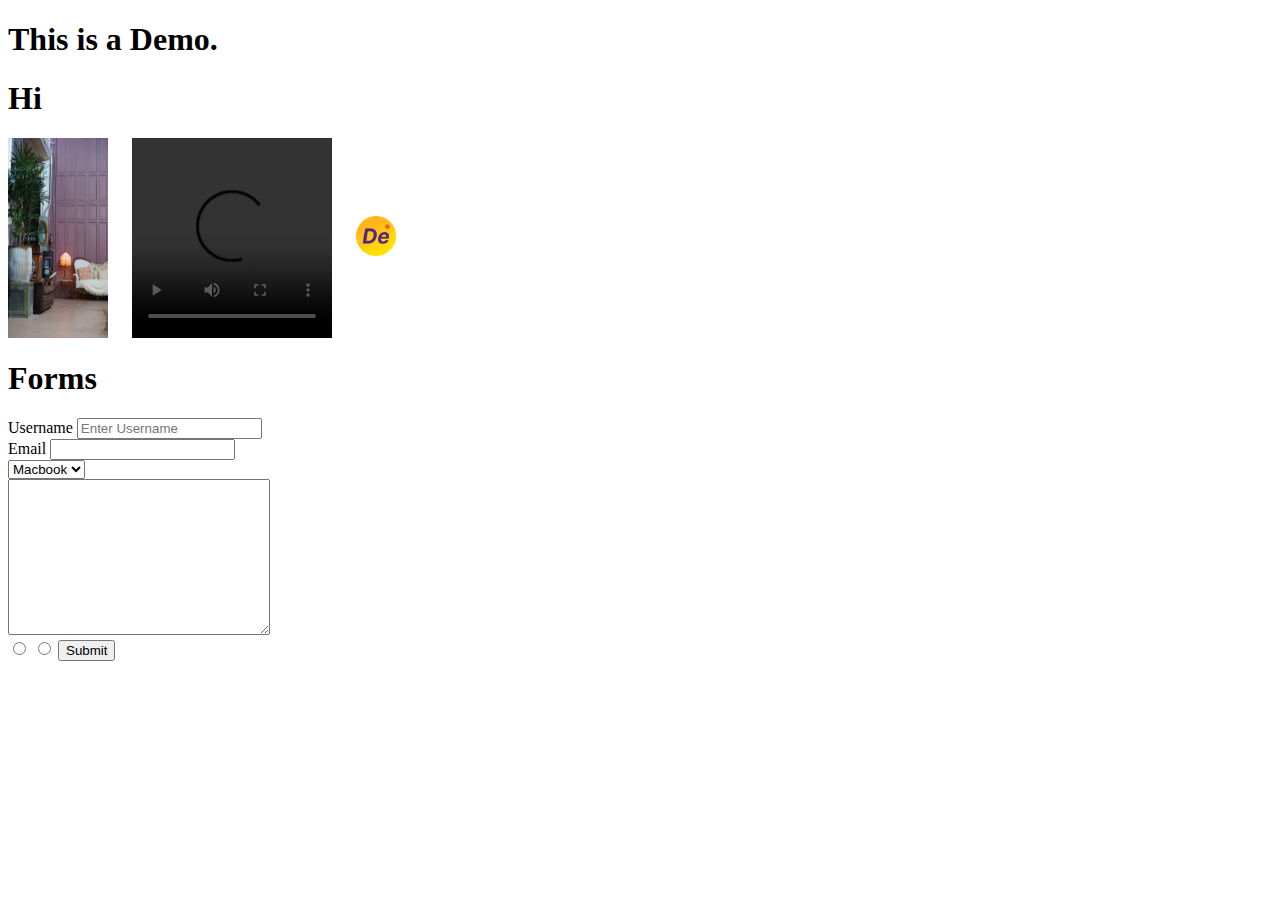
<file: index.html>
<!DOCTYPE html>
<html lang="en">

<head>
    <meta charset="UTF-8">
    <meta http-equiv="X-UA-Compatible" content="IE=edge">
    <meta name="viewport" content="width=device-width, initial-scale=1.0">
    <link rel="stylesheet" href="style.css">
    <link rel="icon" href="/Images/myicon4.png">
    <title>Document</title>
</head>

<body>
    <h1> This is a Demo.</h1>
    <h1> Hi </h1>
    <div class="container">
        <img width="100" height="200" src="/Images/lina-castaneda-qbpZpbVoJZw-unsplash.jpeg">
        <video controls height="200" width="200">
            <source src="">
        </video>
        <a target="_blank" href="https://www.youtube.com/watch?v=vQWlgd7hV4A&list=PLpYDHfHOar0HslJQwspmmydcxlP7obn4E&index=14">
            <img width="40" height="40" src="/Images/myicon4.png"> 
        </a>
    </div>

    <div class="forms">
            <h1> Forms </h1> 

            <!-- This is a form-->
            <div class="formcontent">
                <form action="/contact.html">
                    <label for="user">Username</label>
                    <input required minlength="5" placeholder="Enter Username" name="user" type="text" id="user" />

                    <label for="email">Email</label>
                    <input required name="name" type="email" id="email" />

                    <select name="product" id="product">
                        <option value="Macbook 2022">Macbook</option>
                        <option value="Iphone 2022">Iphone</option>
                    </select>

                    <textarea name="message" id="message" cols="30" rows="10"></textarea>

                    <input type="radio" name="products" value="macbook">
                    <input type="radio" name="products" value="iphone">

                    <button type="submit">Submit</button>
                </div>
            </div>    
        </form>
    </div>
</body>

</html>
</file>
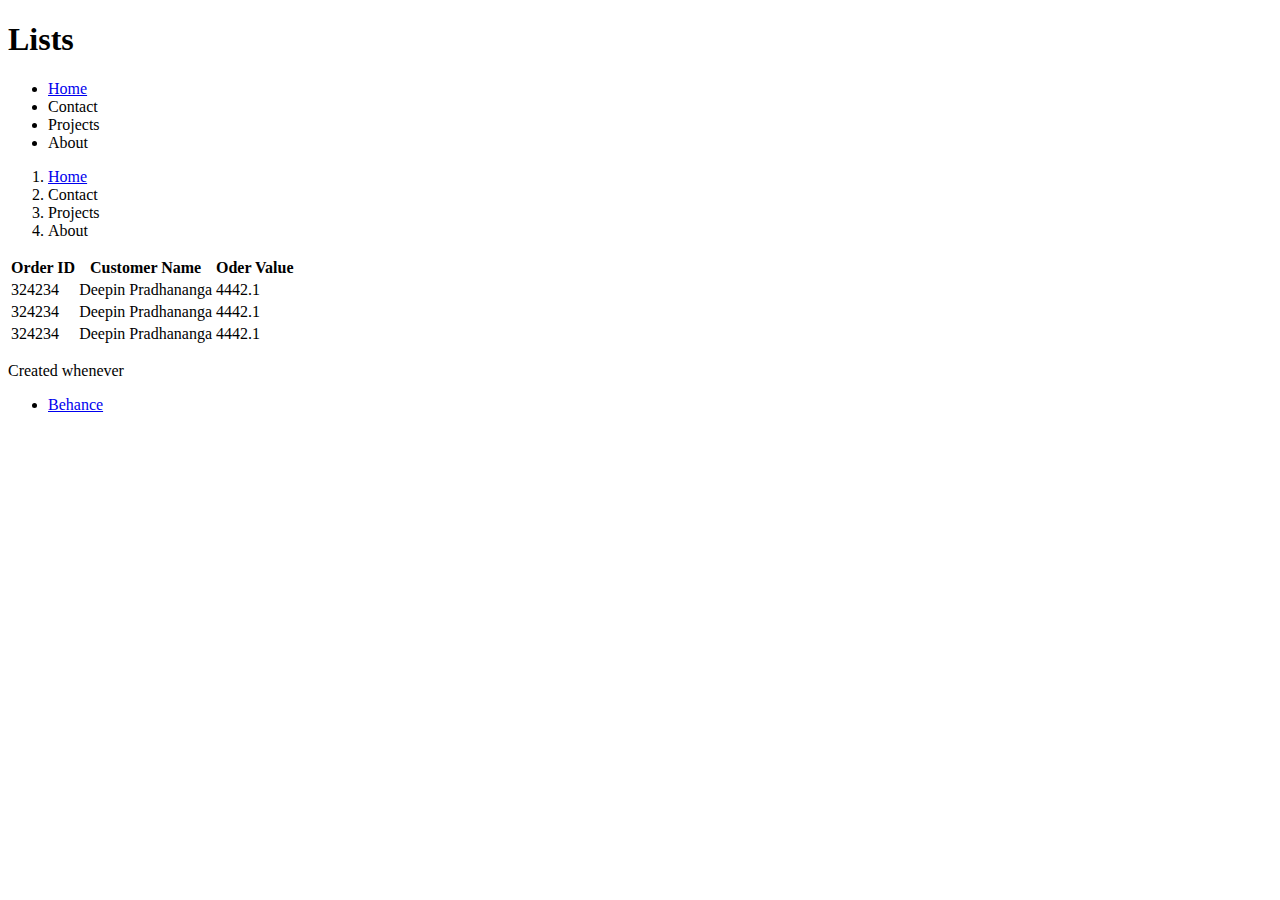
<file: contact.html>
<!DOCTYPE html>
<html lang="en">
<head>
    <meta charset="UTF-8">
    <meta http-equiv="X-UA-Compatible" content="IE=edge">
    <meta name="viewport" content="width=device-width, initial-scale=1.0">
    <link rel="stylesheet" href="style.css">
    <title>Document</title>
</head>
<body>
    <h1>Lists</h1>
    <ul>
        <li><a href="/index.html">Home</a></li>
        <li>Contact</li>
        <li>Projects</li>
        <li>About</li>
    </ul>
    <ol>
        <li><a href="/">Home</a></li>
        <li>Contact</li>
        <li>Projects</li>
        <li>About</li>
    </ol>
<!-- This is a table-->
    <table>
        <tr>
            <th>Order ID</th>
            <th>Customer Name</th>
            <th>Oder Value</th>
        </tr>

        <tr>
            <td>324234</td>
            <td>Deepin Pradhananga</td>
            <td>4442.1</td>
        </tr>
        <tr>
            <td>324234</td>
            <td>Deepin Pradhananga</td>
            <td>4442.1</td>
        </tr>
        <tr>
            <td>324234</td>
            <td>Deepin Pradhananga</td>
            <td>4442.1</td>
        </tr>

    </table>
    <footer>
        <p>Created whenever</p>
        <ul>
            <li><a target="_blank" href="https://www.behance.net/deepinpradhan"> Behance </li>
        </ul>
    </footer>
</body>
</html>
</file>
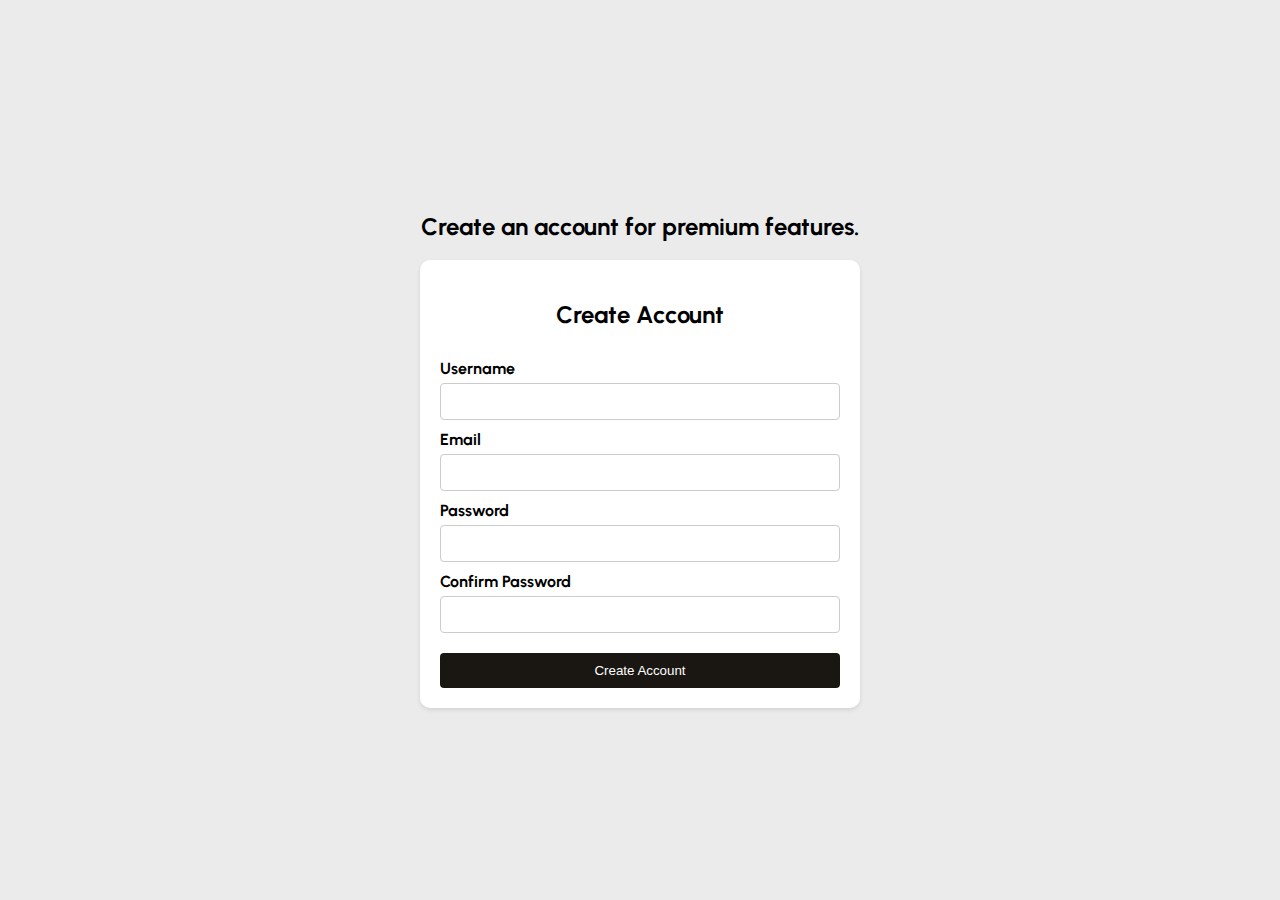
<file: Form.html>
<!DOCTYPE html>
<html lang="en">
<head>
    <meta charset="UTF-8">
    <meta name="viewport" content="width=device-width, initial-scale=1.0">
    <title>Create Account</title>
    <link rel="stylesheet" href="styleform.css">
    <link rel="icon" href="/Images/myicon4.png">
    <link href="https://fonts.googleapis.com/css2?family=Urbanist:wght@300;400;500;600&display=swap" rel="stylesheet">
</head>
<body>
    <div class="heading">
        <h2>Create an account for premium features.</h2>
    </div>
    <div class="container">
        <form class="create-account-form">
            <h2>Create Account</h2>
            <label for="username">Username</label>
            <input type="text" id="username" name="username" required>
            
            <label for="email">Email</label>
            <input type="email" id="email" name="email" required>
            
            <label for="password">Password</label>
            <input type="password" id="password" name="password" required>
            
            <label for="confirm-password">Confirm Password</label>
            <input type="password" id="confirm-password" name="confirm-password" required>
            
            <button type="submit">Create Account</button>
        </form>
    </div>
</body>
</html>
</body>
</html>
</file>
<file: style.css>
.container{
    display: flex;
    gap: 24px;
    align-items: center;
}

.forms{
    display: flex;
    flex-direction: column;
    width: min-content;
}

.table{
    gap: 24px;
}
</file>
<file: styleform.css>
body {
    font-family: 'Urbanist', Arial, sans-serif;
    background-color: #ebebec;
    margin: 0;
    padding: 0;
    display: flex;
    flex-direction: column;
    justify-content: center;
    align-items: center;
    min-height: 100vh;
}

.container {
    background-color: rgb(255, 255, 255);
    border-radius: 10px;
    box-shadow: 0 2px 4px rgba(0, 0, 0, 0.1);
    padding: 20px;
    width: 400px;
}

.create-account-form {
    display: flex;
    flex-direction: column;
}

.create-account-form h2 {
    margin-bottom: 20px;
    text-align: center;
}

.create-account-form label {
    font-weight: bold;
    margin-top: 10px;
}

.create-account-form input {
    padding: 10px;
    margin-top: 5px;
    border: 1px solid #ccc;
    border-radius: 4px;
}

.create-account-form button {
    background-color: #1a1712;
    border: none;
    color: #fff;
    padding: 10px;
    margin-top: 20px;
    border-radius: 4px;
    cursor: pointer;
    transition: background-color 0.3s ease-in-out;
}

.create-account-form button:hover {
    background-color: #414143;
}
</file>
